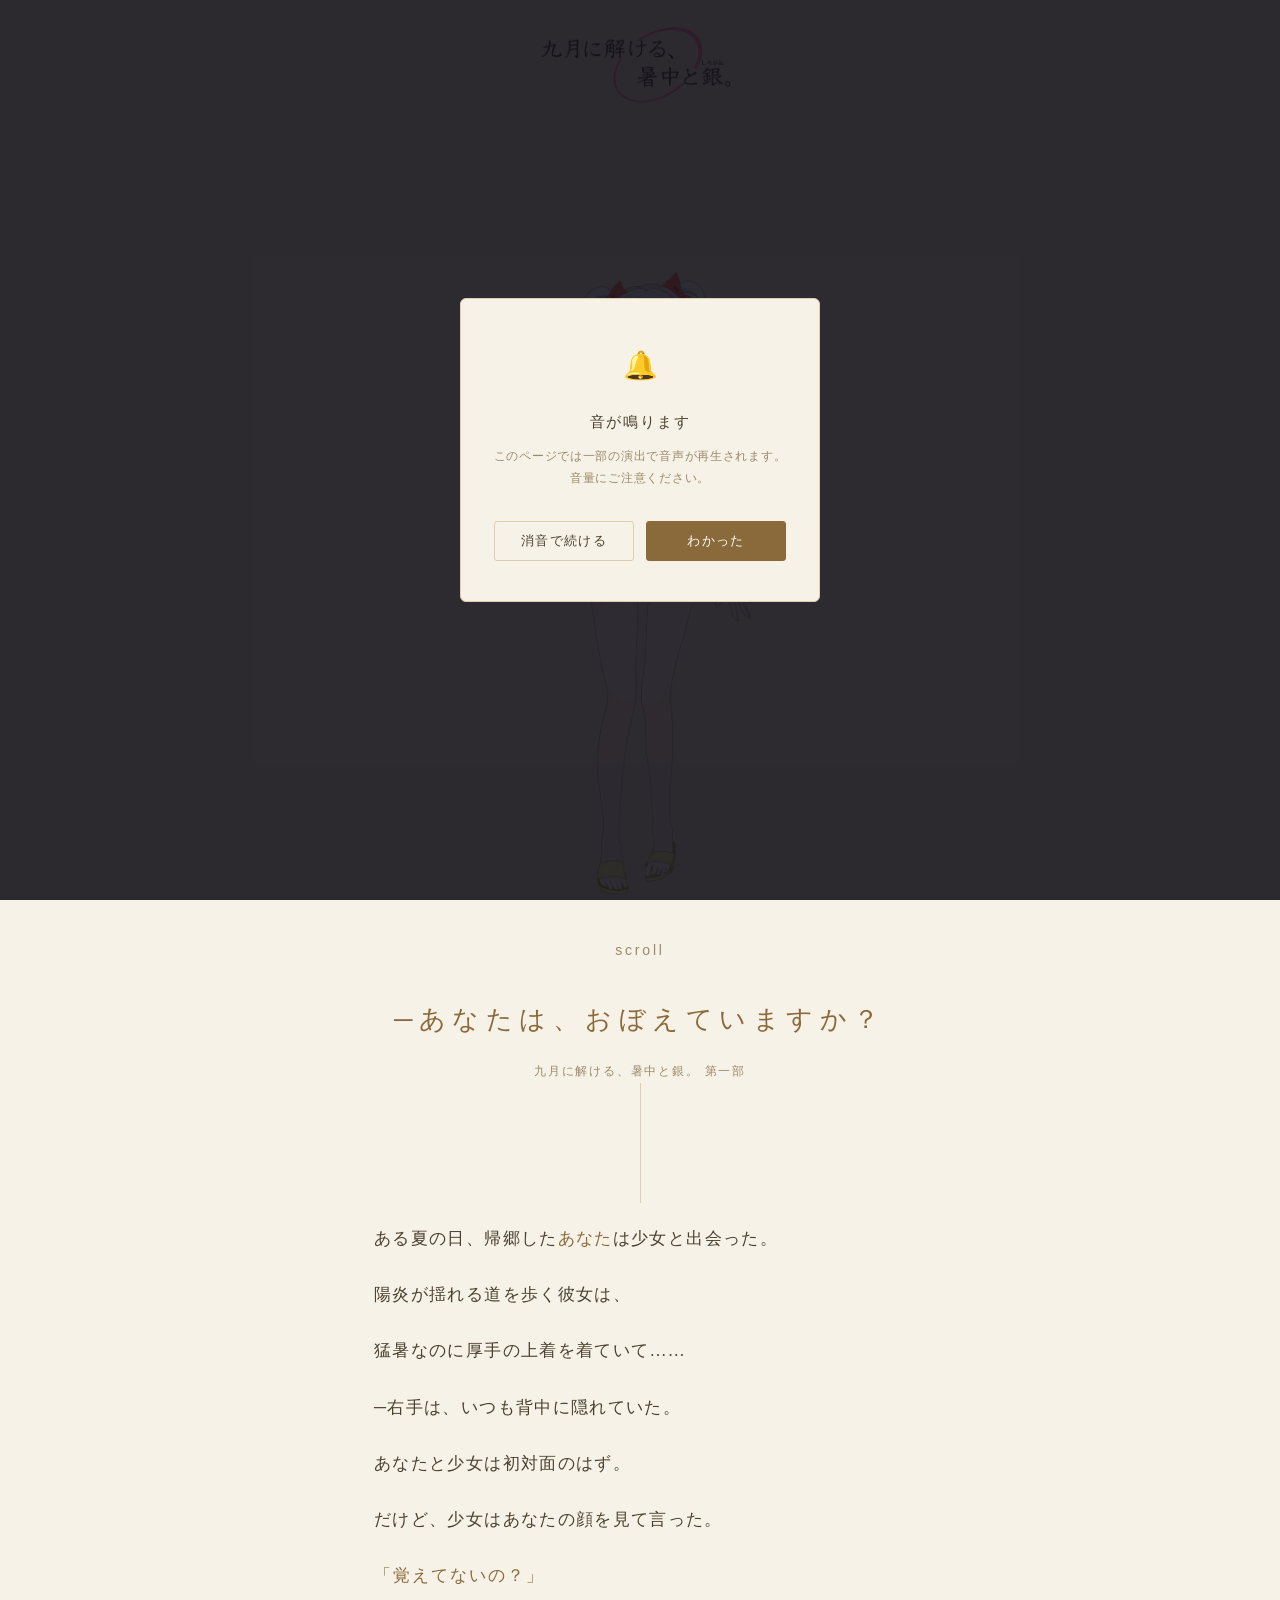
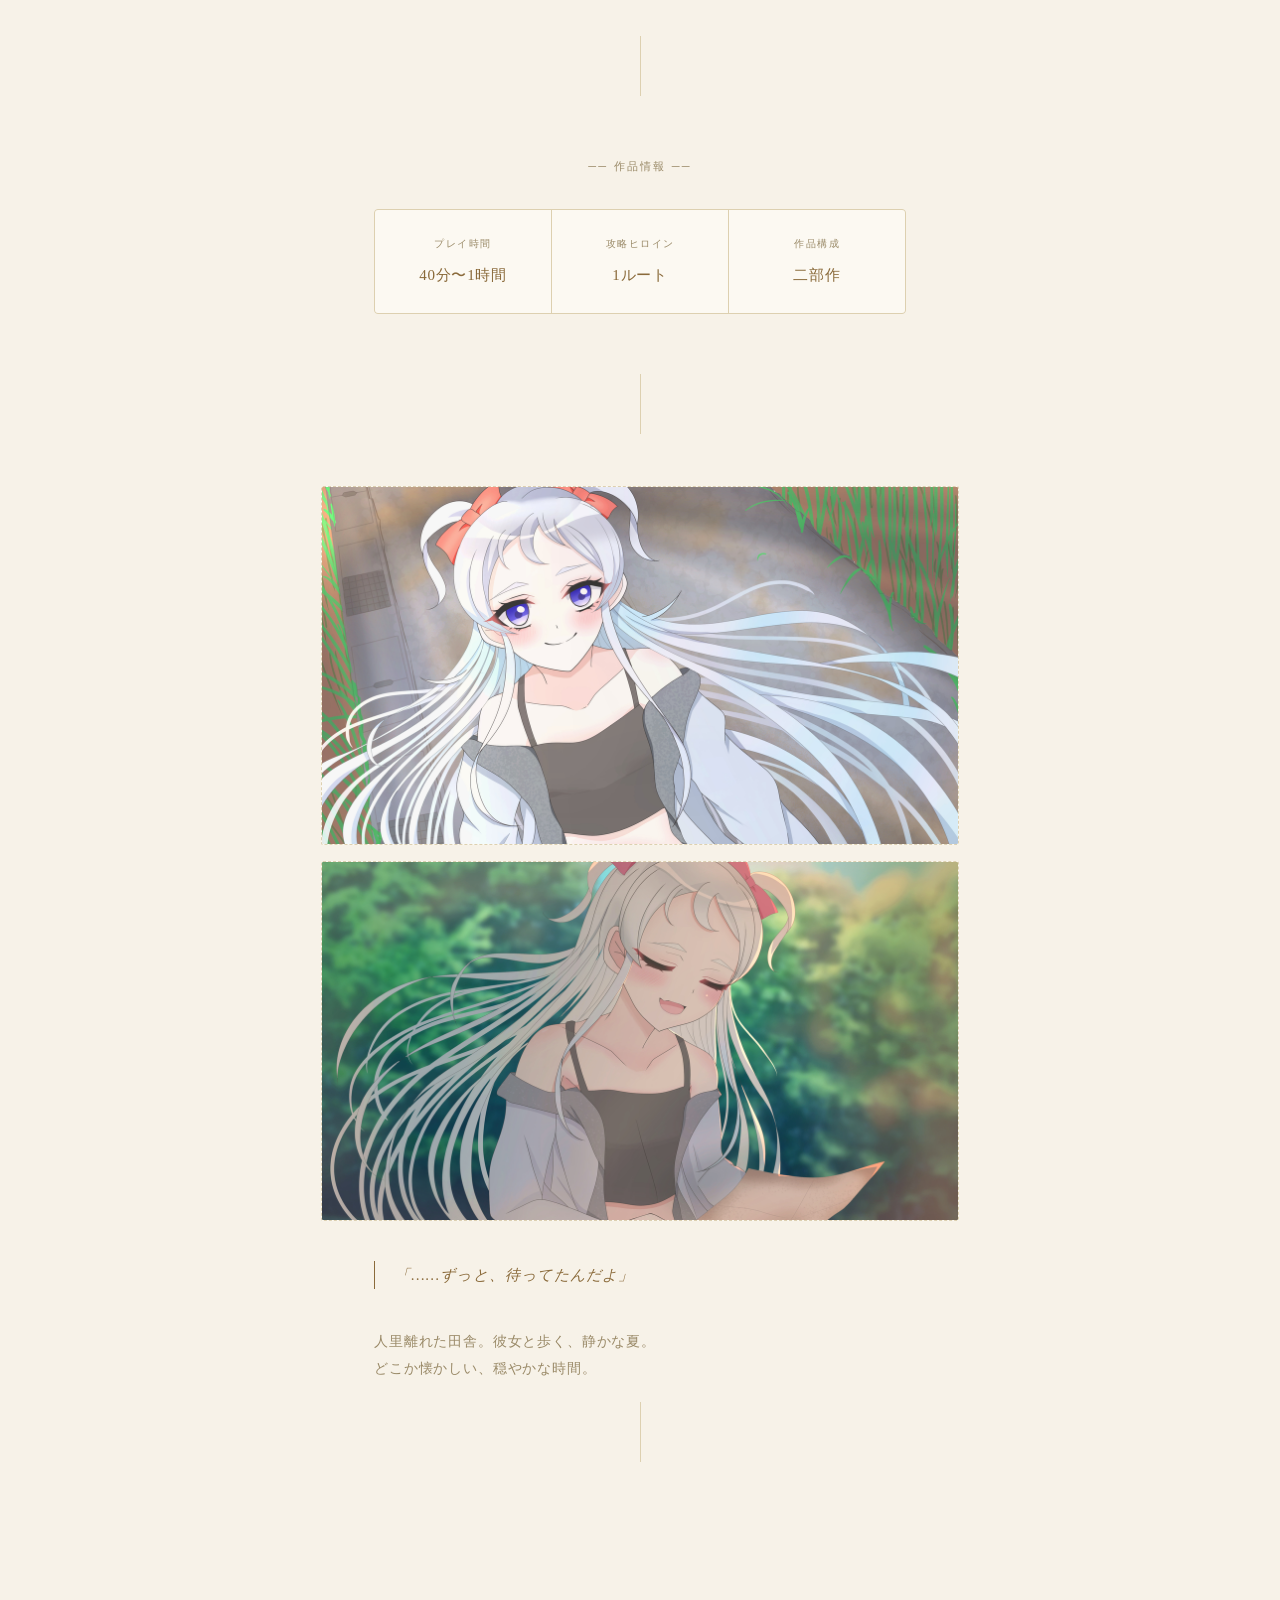
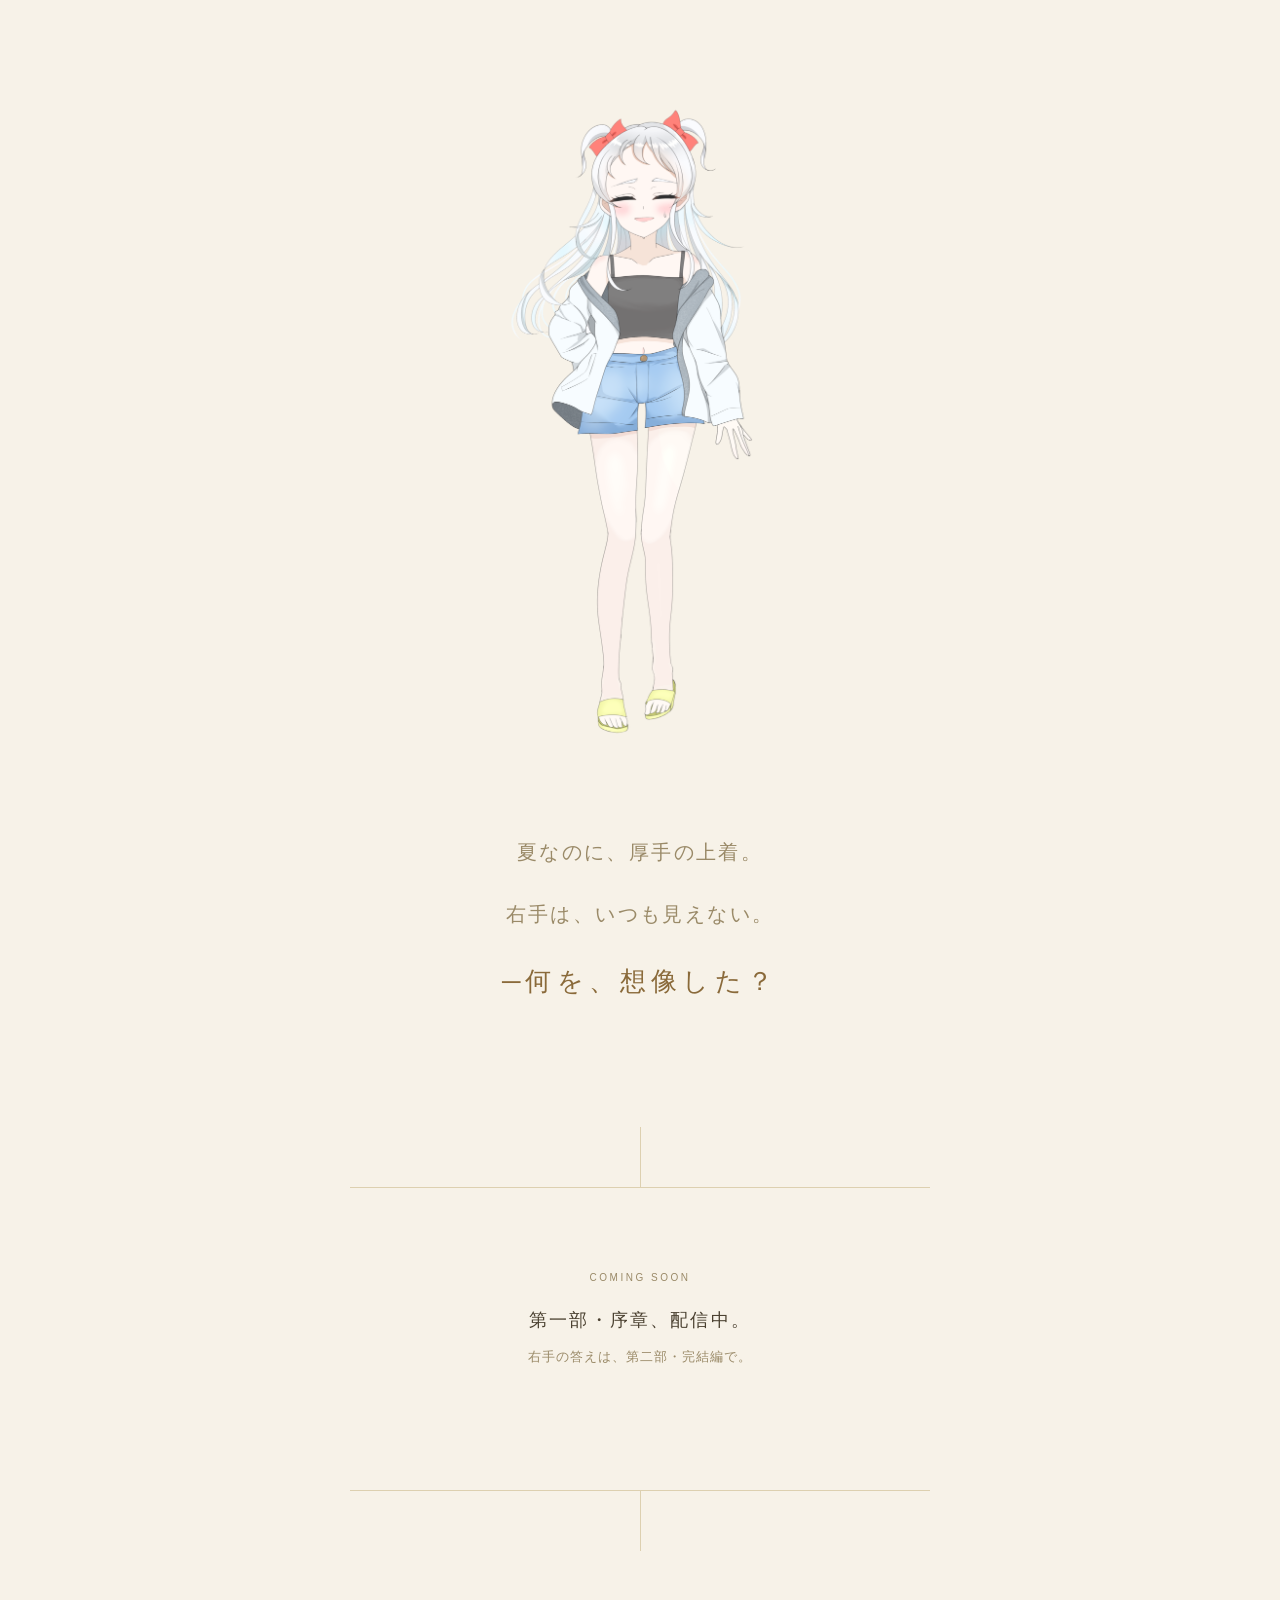
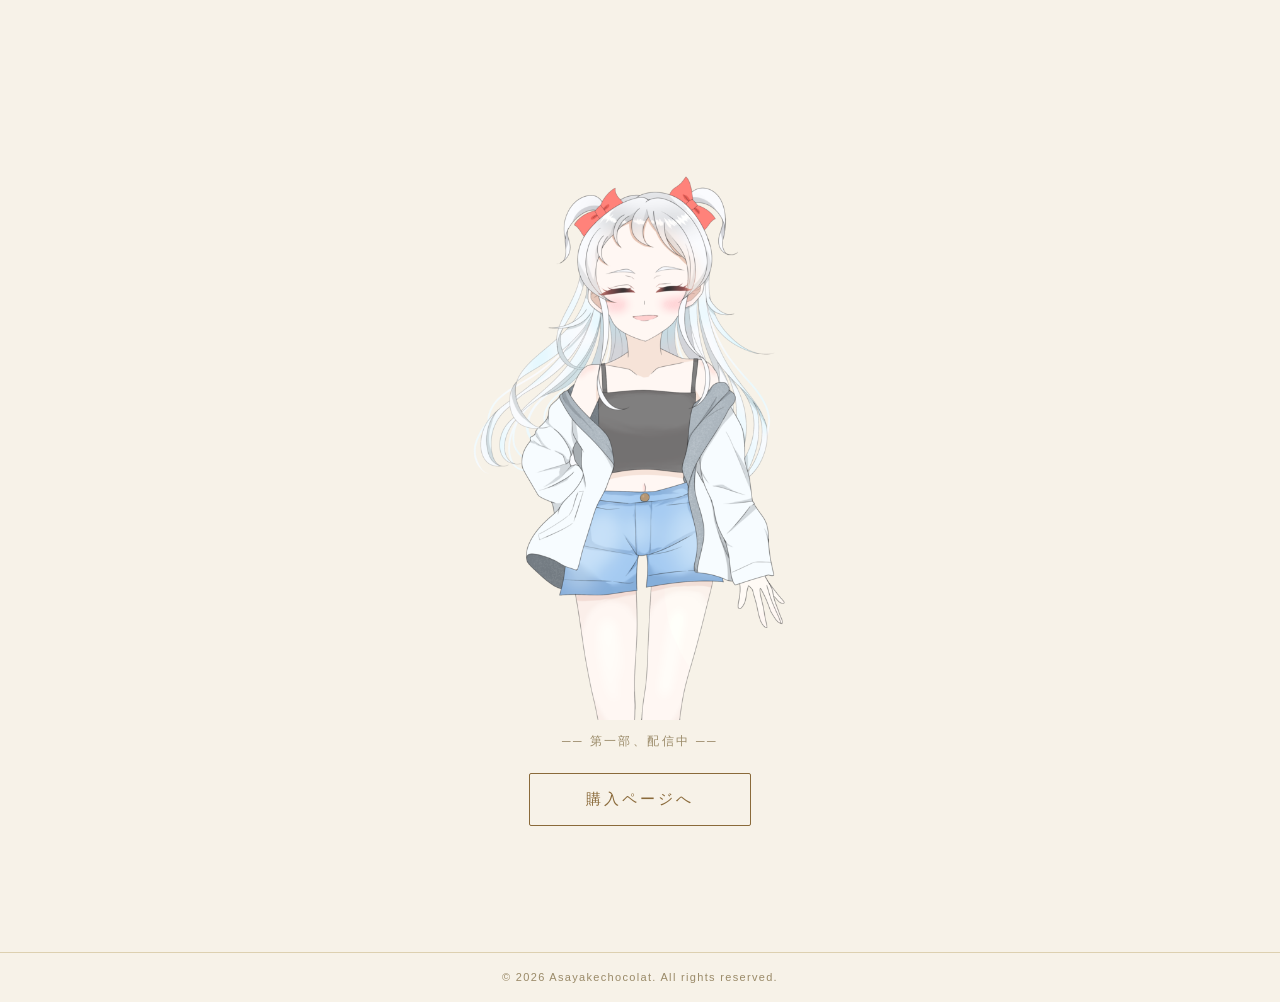
<file: lp/nine_srgn/index.html>
<!DOCTYPE html>
<html lang="ja">
<head>
  <!-- Google tag (gtag.js) -->
  <script async src="https://www.googletagmanager.com/gtag/js?id=G-LLK4G447DZ"></script>
  <script>
    window.dataLayer = window.dataLayer || [];
    function gtag(){dataLayer.push(arguments);}
    gtag('js', new Date());

    gtag('config', 'G-LLK4G447DZ');
  </script>
<meta charset="UTF-8">
<meta name="viewport" content="width=device-width, initial-scale=1.0">
<title>九月に解ける、暑中と銀。特設ページ</title>
<style>
  /* =====================
     TOKENS
  ===================== */
  :root {
    --bg:       #f7f2e8;
    --bg2:      #f0e9d8;
    --surface:  #fcf9f2;
    --border:   #ddd0b0;
    --text:     #4a4030;
    --muted:    #9a8a68;
    --accent:   #8a6a3a;
    --danger:   #cc2233;
    --font-main: 'Hiragino Mincho ProN', 'Yu Mincho', 'Georgia', serif;
    --font-sub:  'Hiragino Kaku Gothic ProN', 'Noto Sans JP', sans-serif;
  }

  /* =====================
     RESET / BASE
  ===================== */
  *, *::before, *::after {
    box-sizing: border-box;
    margin: 0;
    padding: 0;
    transition: background-color 0.6s ease, color 0.6s ease, border-color 0.6s ease;
  }
  html { scroll-behavior: smooth; }
  body {
    background: var(--bg);
    color: var(--text);
    font-family: var(--font-main);
    line-height: 1.9;
    overflow-x: hidden;
  }
  body.darkened {
    background: #100d14;
    color: #d8d0e0;
    --bg: #100d14;
    --surface: #1a1622;
    --border: #332b44;
    --text: #d8d0e0;
    --muted: #8a7fa0;
    --accent: #b89adc;
  }
  img { display: block; max-width: 100%; }
  a { color: inherit; text-decoration: none; }

  /* =====================
     UTILITIES
  ===================== */
  .center { text-align: center; }
  .muted  { color: var(--muted); }

  /* =====================
     SECTION BASE
  ===================== */
  section {
    padding: 20px 24px;
    max-width: 580px;
    margin: 0 auto;
  }

  /* thin horizontal rule between sections */
  .divider {
    width: 1px;
    height: 60px;
    background: var(--border);
    margin: 0 auto;
  }

  /* =====================
     01  FIRST VIEW
  ===================== */
  #hero {
    min-height: 100svh;
    display: flex;
    flex-direction: column;
    align-items: center;
    justify-content: center;
    padding: 0 24px;
    position: relative;
    overflow: hidden;
  }

  .hero-logo {
    width: min(240px, 70vw);
    margin-bottom: 24px;
    /* ロゴなしの場合はこの要素ごと削除してOK */
  }

  .hero-copy {
    font-family: var(--font-sub);
    font-size: clamp(18px, 4vw, 26px);
    letter-spacing: 0.25em;
    color: var(--accent);
    text-align: center;
    margin-bottom: 16px;
  }

  .hero-sub {
    font-size: 12px;
    letter-spacing: 0.15em;
    color: var(--muted);
    text-align: center;
    font-family: var(--font-sub);
  }

  .scroll-hint {
    position: absolute;
    bottom: 120px;
    left: 50%;
    transform: translateX(-50%);
    font-size: 14px;
    letter-spacing: 0.2em;
    color: var(--muted);
    font-family: var(--font-sub);
    animation: fadeUpDown 2.4s ease-in-out infinite;
  }

  @keyframes fadeUpDown {
    0%,100% { opacity: 0.3; transform: translateX(-50%) translateY(0); }
    50%      { opacity: 0.8; transform: translateX(-50%) translateY(-6px); }
  }

  /* =====================
     02  INTRO（自分事化）
  ===================== */
  #intro p {
    font-size: clamp(14px, 2.5vw, 17px);
    letter-spacing: 0.08em;
    color: var(--text);
    margin-bottom: 1.4em;
  }
  #intro .highlight {
    color: var(--accent);
  }

  /* =====================
     03  SPEC
  ===================== */
  #spec {
    padding-top: 60px;
    padding-bottom: 60px;
  }
  .spec-grid {
    display: grid;
    grid-template-columns: repeat(3, 1fr);
    gap: 1px;
    background: var(--border);
    border: 1px solid var(--border);
    border-radius: 4px;
    overflow: hidden;
    margin-top: 32px;
  }
  .spec-item {
    background: var(--surface);
    padding: 24px 16px;
    text-align: center;
  }
  .spec-label {
    font-size: 10px;
    letter-spacing: 0.15em;
    color: var(--muted);
    font-family: var(--font-sub);
    margin-bottom: 8px;
  }
  .spec-value {
    font-size: 15px;
    letter-spacing: 0.05em;
    color: var(--accent);
  }
  .spec-title {
    font-size: 11px;
    letter-spacing: 0.2em;
    color: var(--muted);
    font-family: var(--font-sub);
    text-align: center;
    margin-bottom: 0;
  }

  /* =====================
     04  WORLD（世界観）
  ===================== */
  #world .scene-quote {
    border-left: 1px solid var(--accent);
    padding-left: 20px;
    margin: 40px 0;
    font-size: 15px;
    letter-spacing: 0.08em;
    color: var(--accent);
    font-style: italic;
  }

  /* サンプル画像プレースホルダー */
  .sample-grid {
    display: grid;
    grid-template-columns: 1fr;
    gap: 16px;
    margin: 32px 0;
    width: 120%;
    margin-left: -10%;
  }
  @media (min-width: 660px) {
    .sample-grid {
      width: 120%;
      margin-left: -10%;
    }
  }
  .sample-placeholder {
    aspect-ratio: 16 / 9;
    background: var(--surface);
    border: 1px dashed var(--border);
    display: flex;
    align-items: center;
    justify-content: center;
    font-size: 10px;
    letter-spacing: 0.1em;
    color: var(--muted);
    font-family: var(--font-sub);
    border-radius: 2px;
  }

  /* =====================
     05  MISLEAD
  ===================== */
  #mislead {
    padding-top: 120px;
    padding-bottom: 120px;
  }

  /* 立ち絵（大）プレースホルダー */
  .heroine-large {
    width: min(336px, 84vw);
    aspect-ratio: 1 / 2;
    border: 1px dashed var(--border);
    display: flex;
    align-items: center;
    justify-content: center;
    color: var(--muted);
    font-family: var(--font-sub);
    font-size: 11px;
    letter-spacing: 0.1em;
    margin: 0 auto 48px;
  }
  .heroine-large::after {
    white-space: pre;
    text-align: center;
  }

  .mislead-line1 {
    font-size: clamp(15px, 3vw, 20px);
    letter-spacing: 0.12em;
    color: var(--muted);
    text-align: center;
    margin-bottom: 24px;
  }
  .mislead-line2 {
    font-family: var(--font-sub);
    font-size: clamp(18px, 4vw, 26px);
    letter-spacing: 0.2em;
    color: var(--accent);
    text-align: center;
  }

  /* =====================
     07  PART2 TEASER
  ===================== */
  #part2 {
    border-top: 1px solid var(--border);
    border-bottom: 1px solid var(--border);
    padding-top: 80px;
    padding-bottom: 80px;
    text-align: center;
  }
  .part-label {
    font-size: 10px;
    letter-spacing: 0.25em;
    color: var(--muted);
    font-family: var(--font-sub);
    margin-bottom: 16px;
  }
  .part2-copy {
    font-size: clamp(14px, 3vw, 18px);
    letter-spacing: 0.12em;
    color: var(--text);
    margin-bottom: 8px;
  }
  .part2-hint {
    font-size: 13px;
    color: var(--muted);
    letter-spacing: 0.08em;
    margin-bottom: 40px;
  }

  /* =====================
     08  CTA（購入ボタン＝豹変演出）
  ===================== */
   #cta {
    padding-top: 60px;
    padding-bottom: 80px;
    text-align: center;
  }

  /* 立ち絵：通常（上半身中心のトリミング表示） */
  .cta-heroine {
    /* width: min(240px, 60vw); */
    aspect-ratio: 3 / 4;
    margin: 0 auto 10px;
    position: relative;
    overflow: hidden;
    border-radius: 4px;
  }

  .cta-heroine img {
    height: 1100px;
  }
  /* ↓通常立ち絵 差し替え用 */
  .cta-face-normal,
  .cta-face-scary {
    position: absolute;
    inset: 0;
    width: 100%;
    height: 100%;
    object-fit: cover;
    object-position: top center;
    transition: opacity 0.08s;
  }
  .cta-face-scary { opacity: 0; }
  .cta-heroine.triggered .cta-face-normal { opacity: 0; }
  .cta-heroine.triggered .cta-face-scary  { opacity: 1; }

  .cta-pre {
    font-size: 12px;
    letter-spacing: 0.2em;
    color: var(--muted);
    font-family: var(--font-sub);
    margin-bottom: 20px;
  }

  .buy-btn {
    display: inline-block;
    border: 1px solid var(--accent);
    background: transparent;
    color: var(--accent);
    font-family: var(--font-main);
    font-size: 15px;
    letter-spacing: 0.2em;
    padding: 16px 56px;
    border-radius: 2px;
    cursor: pointer;
    transition: border-color 0.15s, color 0.15s, background 0.15s;
    outline: none;
    -webkit-tap-highlight-color: transparent;
  }
  .buy-btn:hover { background: #ece0c8; }
  .buy-btn.scary {
    border-color: var(--danger);
    color: #ffffff;
    background: #1a0000;
  }
  .buy-btn.going { opacity: 0.4; pointer-events: none; }
  .buy-btn.scary { pointer-events: none; }

  .cta-message {
    margin-top: 20px;
    font-size: 14px;
    letter-spacing: 0.15em;
    color: #cc3333;
    min-height: 22px;
    opacity: 0;
    transition: opacity 0.3s;
  }
  .cta-message.show { opacity: 1; }

  /* flash overlay */
  #flash-overlay {
    position: fixed;
    inset: 0;
    background: #cc0000;
    opacity: 0;
    pointer-events: none;
    z-index: 999;
    transition: opacity 0.05s;
  }
  #flash-overlay.on { opacity: 0.06; }

  /* =====================
     FOOTER
  ===================== */
  footer {
    padding: 14px 24px 14px;
    text-align: center;
    font-size: 11px;
    letter-spacing: 0.12em;
    color: var(--muted);
    font-family: var(--font-sub);
    border-top: 1px solid var(--border);
  }

  /* =====================
     SOUND MODAL
  ===================== */
  #sound-modal {
    position: fixed;
    inset: 0;
    z-index: 1000;
    background: rgba(10, 8, 16, 0.85);
    display: flex;
    align-items: center;
    justify-content: center;
    padding: 24px;
  }
  .modal-box {
    background: var(--bg);
    border: 1px solid var(--border);
    border-radius: 6px;
    padding: 40px 32px;
    max-width: 360px;
    width: 100%;
    text-align: center;
  }
  .modal-icon {
    font-size: 28px;
    margin-bottom: 16px;
  }
  .modal-title {
    font-size: 15px;
    letter-spacing: 0.12em;
    color: var(--text);
    margin-bottom: 10px;
  }
  .modal-body {
    font-size: 12px;
    color: var(--muted);
    font-family: var(--font-sub);
    letter-spacing: 0.06em;
    line-height: 1.8;
    margin-bottom: 32px;
  }
  .modal-btns {
    display: flex;
    gap: 12px;
    justify-content: center;
  }
  .modal-btn {
    flex: 1;
    max-width: 140px;
    padding: 10px 0;
    border-radius: 3px;
    font-size: 13px;
    font-family: var(--font-sub);
    letter-spacing: 0.1em;
    cursor: pointer;
    border: 1px solid var(--border);
    background: transparent;
    color: var(--text);
    transition: background 0.2s, color 0.2s, border-color 0.2s;
  }
  .modal-btn.primary {
    background: var(--accent);
    color: #fff;
    border-color: var(--accent);
  }
  .modal-btn:hover { opacity: 0.8; }

  /* =====================
     SCROLL FADE-IN
  ===================== */
  .fade-in {
    opacity: 0;
    transform: translateY(20px);
    transition: opacity 0.8s ease, transform 0.8s ease;
  }
  .fade-in.visible {
    opacity: 1;
    transform: translateY(0);
  }

  /* =====================
     RESPONSIVE
  ===================== */
  @media (max-width: 680px) {
    .cta-heroine img {
      height: 800px;
    }
  }

  @media (max-width: 480px) {
    .spec-grid { grid-template-columns: 1fr; }
    .cta-heroine img {
      height: 720px;
    }
  }
</style>
</head>
<body>

<!-- ① 音の注意モーダル -->
<div id="sound-modal">
  <div class="modal-box">
    <div class="modal-icon">🔔</div>
    <p class="modal-title">音が鳴ります</p>
    <p class="modal-body">このページでは一部の演出で音声が再生されます。<br>音量にご注意ください。</p>
    <div class="modal-btns">
      <button class="modal-btn" id="modal-no">消音で続ける</button>
      <button class="modal-btn primary" id="modal-yes">わかった</button>
    </div>
  </div>
</div>

<div id="flash-overlay"></div>

<!-- =============================
     01  FIRST VIEW
============================= -->
<section id="hero">
  <img class="hero-logo" src="logo_nine_srgn.png" alt="タイトルロゴ">

  <img src="gin calm.png" alt="銀髪の少女">  

  <p class="hero-copy">─あなたは、おぼえていますか？</p>
  <p class="hero-sub">九月に解ける、暑中と銀。 第一部</p>

  <span class="scroll-hint">scroll</span>
</section>

<!-- =============================
     02  INTRO（自分事化）
============================= -->
<div class="divider"></div>
<div class="divider"></div>
<section id="intro" class="fade-in">
  <p>ある夏の日、帰郷した<span class="highlight">あなた</span>は少女と出会った。</p>
  <p>陽炎が揺れる道を歩く彼女は、</pp>
  <p>猛暑なのに厚手の上着を着ていて……</p>
  <p>─右手は、いつも背中に隠れていた。</p>
  <p>あなたと少女は初対面のはず。</p>
  <p>だけど、少女はあなたの顔を見て言った。</p>
  <p style="color: var(--accent); letter-spacing: 0.12em;">「覚えてないの？」</p>
</section>

<!-- =============================
     03  SPEC
============================= -->
<div class="divider"></div>
<section id="spec" class="fade-in">
  <p class="spec-title center">── 作品情報 ──</p>
  <div class="spec-grid">
    <div class="spec-item">
      <p class="spec-label">プレイ時間</p>
      <p class="spec-value">40分〜1時間</p>
    </div>
    <div class="spec-item">
      <p class="spec-label">攻略ヒロイン</p>
      <p class="spec-value">1ルート</p>
    </div>
    <div class="spec-item">
      <p class="spec-label">作品構成</p>
      <p class="spec-value">二部作</p>
    </div>
  </div>
</section>

<!-- =============================
     04  WORLD（世界観・キャラ）
============================= -->
<div class="divider"></div>
<section id="world" class="fade-in">

  <!-- 【差し替え】サンプル画像2〜3枚 -->
  <div class="sample-grid">
    <img class="sample-placeholder" src="01_still_emi.jpg">
    <img class="sample-placeholder" src="02_still_bbc.jpg">
  </div>

  <blockquote class="scene-quote">
    「……ずっと、待ってたんだよ」
  </blockquote>

  <p style="font-size:14px; color: var(--muted); letter-spacing:0.06em;">
    人里離れた田舎。彼女と歩く、静かな夏。<br>
    どこか懐かしい、穏やかな時間。
  </p>
</section>

<!-- =============================
     05  MISLEAD（ミスリード仕掛け）
============================= -->
<div class="divider"></div>
<section id="mislead" class="fade-in">

  <img src="gin laugh_foolishly.png" alt="銀髪の少女">

  <p class="mislead-line1">夏なのに、厚手の上着。</p>
  <p class="mislead-line1">右手は、いつも見えない。</p>
  <p class="mislead-line2">─何を、想像した？</p>
</section>

<!-- =============================
     07  PART2 TEASER
============================= -->
<div class="divider"></div>
<section id="part2" class="fade-in">
  <p class="part-label">COMING SOON</p>
  <p class="part2-copy">第一部・序章、配信中。</p>
  <p class="part2-hint">右手の答えは、第二部・完結編で。</p>
</section>

<!-- =============================
     08  CTA（購入ボタン＋演出）
============================= -->
<div class="divider divider-short"></div>
<section id="cta">

  <div class="cta-heroine" id="ctaHeroine">
    <img class="cta-face-normal" src="gin smile_relief.png" alt="normal">
    <img class="cta-face-scary" src="gin not_highlight.png" alt="scary">
  </div>

  <p class="cta-pre">── 第一部、配信中 ──</p>

  <button class="buy-btn" id="buyBtn" data-url="https://www.dlsite.com/home/work/=/product_id/RJ01623153.html">
    購入ページへ
  </button>

  <p class="cta-message" id="ctaMessage">…どうして忘れちゃったの？</p>
  <audio id="ctaVoice" src="117.wav" preload="auto"></audio>
</section>

<!-- =============================
     FOOTER
============================= -->
<footer>
  <p>© 2026 Asayakechocolat. All rights reserved.</p>
</footer>



<script>
  /* ---------- ① 音の注意モーダル ---------- */
  const soundModal = document.getElementById('sound-modal');
  const modalYes   = document.getElementById('modal-yes');
  const modalNo    = document.getElementById('modal-no');

  function closeModal(mute) {
    soundModal.style.display = 'none';
    if (mute && ctaVoice) ctaVoice.muted = true;
  }

  modalYes.addEventListener('click', () => closeModal(false));
  modalNo.addEventListener('click',  () => closeModal(true));

  /* ---------- scroll fade-in ---------- */
  const fadeEls = document.querySelectorAll('.fade-in');
  const observer = new IntersectionObserver(entries => {
    entries.forEach(e => {
      if (e.isIntersecting) {
        e.target.classList.add('visible');
        observer.unobserve(e.target);
      }
    });
  }, { threshold: 0.12 });
  fadeEls.forEach(el => observer.observe(el));

  /* ---------- 購入ボタン豹変演出 ---------- */
  const buyBtn       = document.getElementById('buyBtn');
  const ctaHeroine   = document.getElementById('ctaHeroine');
  const ctaMessage   = document.getElementById('ctaMessage');
  const ctaVoice      = document.getElementById('ctaVoice');
  const flashOverlay = document.getElementById('flash-overlay');
  let triggered = false;

  /* ボイスの長さ（秒）。ファイル差し替え後はこの値を実際の長さに合わせる */
  const VOICE_DURATION_MS = 5000;

  function triggerScary() {
    if (triggered) return;
    triggered = true;
  
    /* ② スクロールをロック（上に戻れなくする） */
    const scrollY = window.scrollY;
    document.body.style.position   = 'fixed';
    document.body.style.top        = `-${scrollY}px`;
    document.body.style.width      = '100%';
    document.body.style.overflowY  = 'scroll';

    /* クリック直後：フラッシュのみ */
    flashOverlay.classList.add('on');
    setTimeout(() => flashOverlay.classList.remove('on'), 120);

    /* 0.5秒後：表情豹変＋ボタンテキスト変更＋ボイス再生開始＋背景暗転 */
    setTimeout(() => {
      ctaHeroine.classList.add('triggered');
      buyBtn.classList.add('scary');
      buyBtn.textContent = '…ちゃんと、思い出してね…';
      ctaMessage.classList.add('show');
      document.body.classList.add('darkened');

      /* ボイス再生（再生中は他の操作を受け付けない） */
      /* 音声ファイルが未設置・読み込み失敗の場合は即座にフォールバックへ */
      let voiceAvailable = false;
      if (ctaVoice) {
        const srcAttr = ctaVoice.getAttribute('src');
        voiceAvailable = !!srcAttr && srcAttr.trim() !== '';
      }

      let resolved = false;
      const proceed = () => {
        if (resolved) return;
        resolved = true;
        buyBtn.classList.add('going');
        const url = buyBtn.dataset.url;
        if (url) {
          window.location.href = url;
        }
        // GA4イベント送信
        gtag('event', 'click_dlsite', {
          'event_category': 'CTA',
          'event_label': 'dlsite_button'
        });
      };

      if (voiceAvailable) {
        ctaVoice.currentTime = 0;
        ctaVoice.addEventListener('ended', proceed, { once: true });
        ctaVoice.addEventListener('error', proceed, { once: true });
        ctaVoice.play().catch(() => proceed());
      }

      /* 再生に失敗した場合や、音声が無い環境でも進めるためのフォールバック */
      setTimeout(proceed, VOICE_DURATION_MS);
    }, 500);
  }

  /* PC・スマホ共通：クリック / タップで発火 */
  buyBtn.addEventListener('click', e => {
    e.preventDefault();
    triggerScary();
  });
</script>

</body>
</html>
</file>
